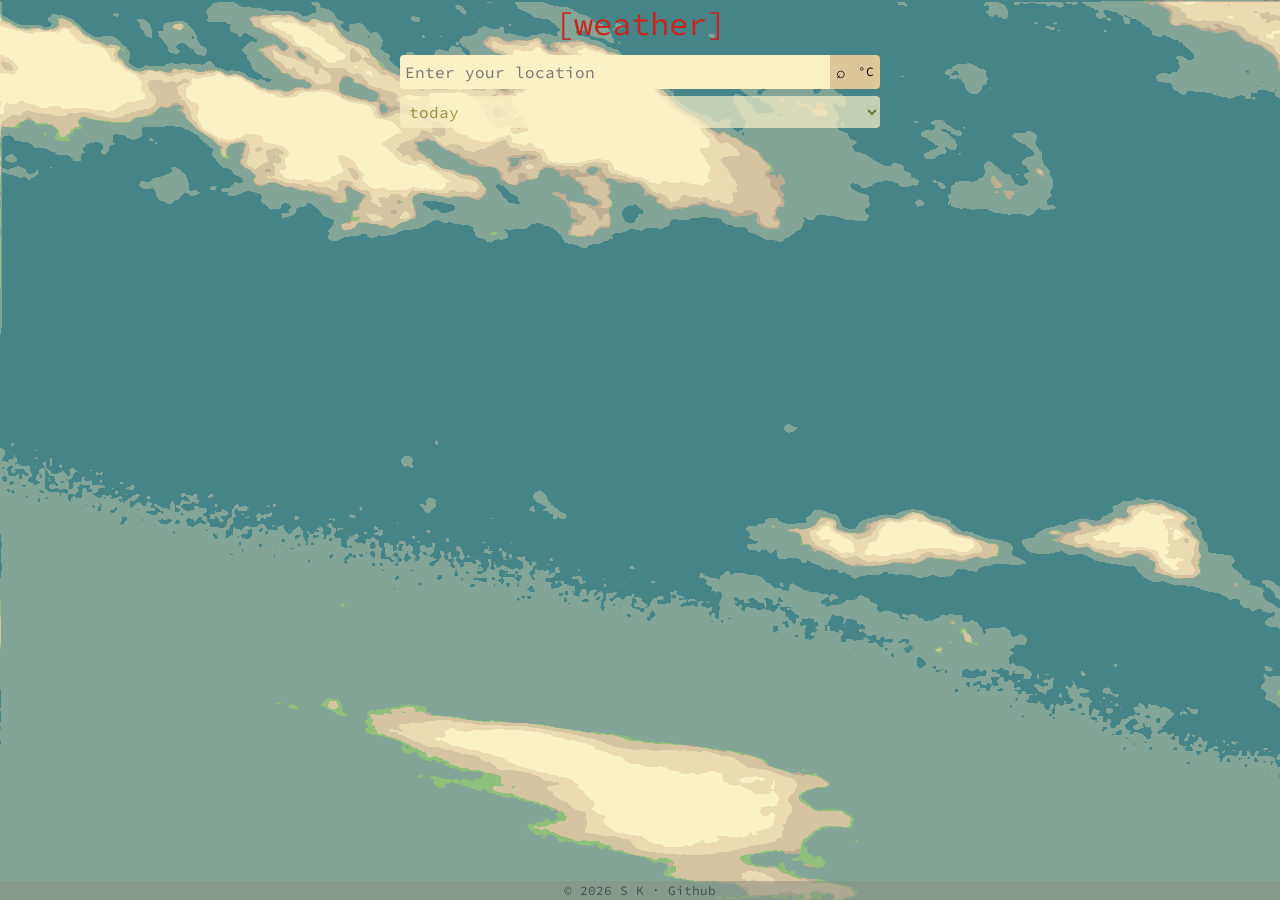
<file: index.html>
<!doctype html><html lang="en"><head><meta charset="UTF-8"/><meta name="viewport" content="width=device-width,initial-scale=1"/><title>Weather</title><link rel="preconnect" href="https://fonts.googleapis.com"/><link rel="preconnect" href="https://fonts.gstatic.com" crossorigin/><link href="https://fonts.googleapis.com/css2?family=Source+Code+Pro:ital,wght@0,200..900;1,200..900&display=swap" rel="stylesheet"/><script defer="defer" src="app.bundle.js"></script><link href="app.bundle.css" rel="stylesheet"></head><body><div id="everything-container"><div id="title-div">[weather]</div><div id="search-div"><form id="search-form" autocomplete="off"><input type="search" id="search-input" name="search-input" placeholder="Enter your location"/> <button type="submit" id="search-button" title="search">⌕</button></form><button id="unit-toggle-button" title="toggle farenheight / celcius">°C</button></div><div id="dropdown-div"><select id="day-select" disabled="disabled"><option value="0" selected="selected">today</option><option value="1">tomorrow</option><option value="2">in two days</option><option value="3">in three days</option><option value="4">in four days</option></select></div><div id="today-div"></div><div id="weather-div"></div></div><footer id="footer">© 2026 S K · <a target="_blank" href="https://github.com/starplatinumgit/wesa-reporto">Github</a></footer></body></html>
</file>
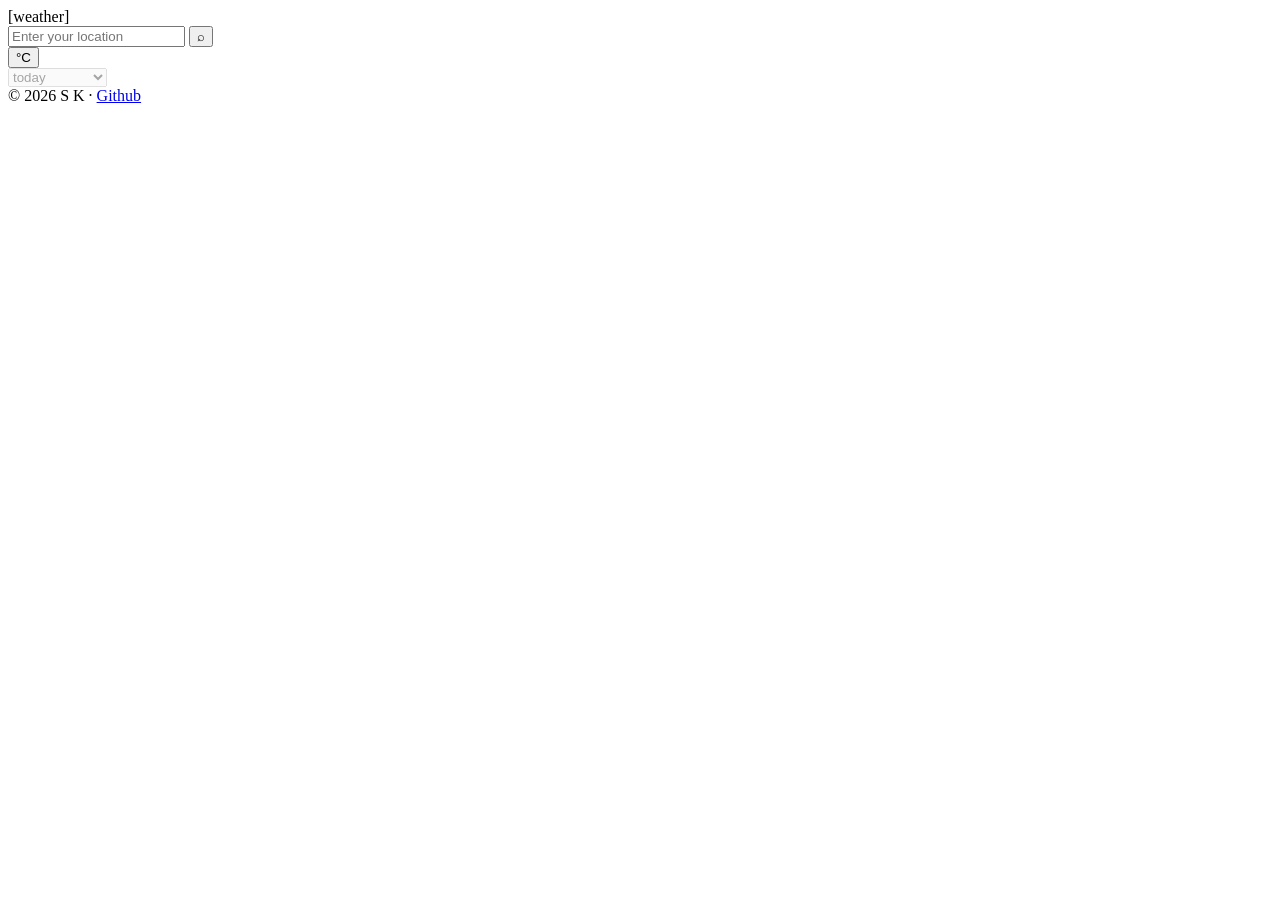
<file: src/template.html>
<!doctype html>
<html lang="en">
  <head>
    <meta charset="UTF-8" />
    <meta name="viewport" content="width=device-width, initial-scale=1.0" />
    <title>Weather</title>
    <link rel="preconnect" href="https://fonts.googleapis.com" />
    <link rel="preconnect" href="https://fonts.gstatic.com" crossorigin />
    <link
      href="https://fonts.googleapis.com/css2?family=Source+Code+Pro:ital,wght@0,200..900;1,200..900&display=swap"
      rel="stylesheet"
    />
  </head>
  <body>
    <div id="everything-container">
      <div id="title-div">[weather]</div>
      <div id="search-div">
        <form id="search-form" autocomplete="off">
          <input
            type="search"
            id="search-input"
            name="search-input"
            placeholder="Enter your location"
          />
          <button type="submit" id="search-button" title="search">⌕</button>
        </form>
        <button id="unit-toggle-button" title="toggle farenheight / celcius">
          °C
        </button>
      </div>
      <div id="dropdown-div">
        <select id="day-select" disabled>
          <option value="0" selected>today</option>
          <option value="1">tomorrow</option>
          <option value="2">in two days</option>
          <option value="3">in three days</option>
          <option value="4">in four days</option>
        </select>
      </div>
      <div id="today-div"></div>
      <div id="weather-div"></div>
    </div>
    <footer id="footer">
      © 2026 S K ·
      <a target="_blank" href="https://github.com/starplatinumgit/wesa-reporto"
        >Github</a
      >
    </footer>
  </body>
</html>
</file>
<file: app.bundle.css>
*,:after,:before{box-sizing:border-box}:not(dialog){margin:0}@media (prefers-reduced-motion:no-preference){html{interpolate-size:allow-keywords}}body{line-height:1.5;-webkit-font-smoothing:antialiased}canvas,img,picture,svg,video{display:block;max-width:100%}button,input,select,textarea{font:inherit}h1,h2,h3,h4,h5,h6,p{overflow-wrap:break-word}p{text-wrap:pretty}h1,h2,h3,h4,h5,h6{text-wrap:balance}#__next,#root{isolation:isolate}.source-code-pro{font-family:Source Code Pro,monospace;font-optical-sizing:auto;font-weight:300;font-style:normal}body{display:grid;grid-template-columns:1fr minmax(400px,1.2fr)1fr;grid-template-rows:auto min-content;background-color:#ececdb;color:#000;font-family:Source Code Pro;background-image:url(3a63a6c41dfed5e163be.png);min-height:100vh}#everything-container{grid-column-start:2;display:flex;flex-direction:column;gap:7px}#title-div{font-size:2rem;display:flex;justify-content:center;color:#cc241d}#search-div{display:flex;flex-direction:row}#search-form{display:flex;flex-grow:1}#search-input{width:100%;border:none;background-color:#fbf1c7;color:#79740e;padding:5px;border-radius:4px 0 0 4px;flex-grow:1}#search-input:focus{outline:none}#search-button{border:none;background-color:#ddc697;text-align:center}#unit-toggle-button{border:none;background-color:#ddc697;border-radius:0 4px 4px 0;font-size:.8rem;text-align:center}#search-button:hover,#unit-toggle-button:hover{cursor:pointer;background-color:#ccb890}#day-select{width:100%;border:none;background-color:#fbf1c7;color:#79740e;padding:5px;border-radius:4px}#today-div{display:grid;grid-template-columns:2fr 1fr;align-items:center;border-radius:4px;opacity:79%;background-color:#ebdbb2}.today-info-div{display:flex;flex-direction:column;padding:20px 40px;font-size:1.2rem}.weather-icon-svg{height:100px;width:100px}#weather-div{display:flex;flex-direction:column;gap:3px}.hour-card{background-color:#ebdbb2;display:grid;grid-template-columns:1fr 4fr;place-items:center;padding:3px;border-radius:4px;opacity:79%;position:relative}.current-time{animation:blink 9s infinite}@keyframes blink{0%{background-color:#ebdbb2}25%,75%{background-color:#e3aead}to{background-color:#ebdbb2}}#footer{background-color:#888f82;opacity:.5;grid-row-start:2;grid-column:span 3;text-align:center;font-size:.8rem;margin-top:10px;text-decoration:none;color:#000}#footer a{text-decoration:none;color:#000}
/*# sourceMappingURL=app.bundle.css.map*/
</file>
